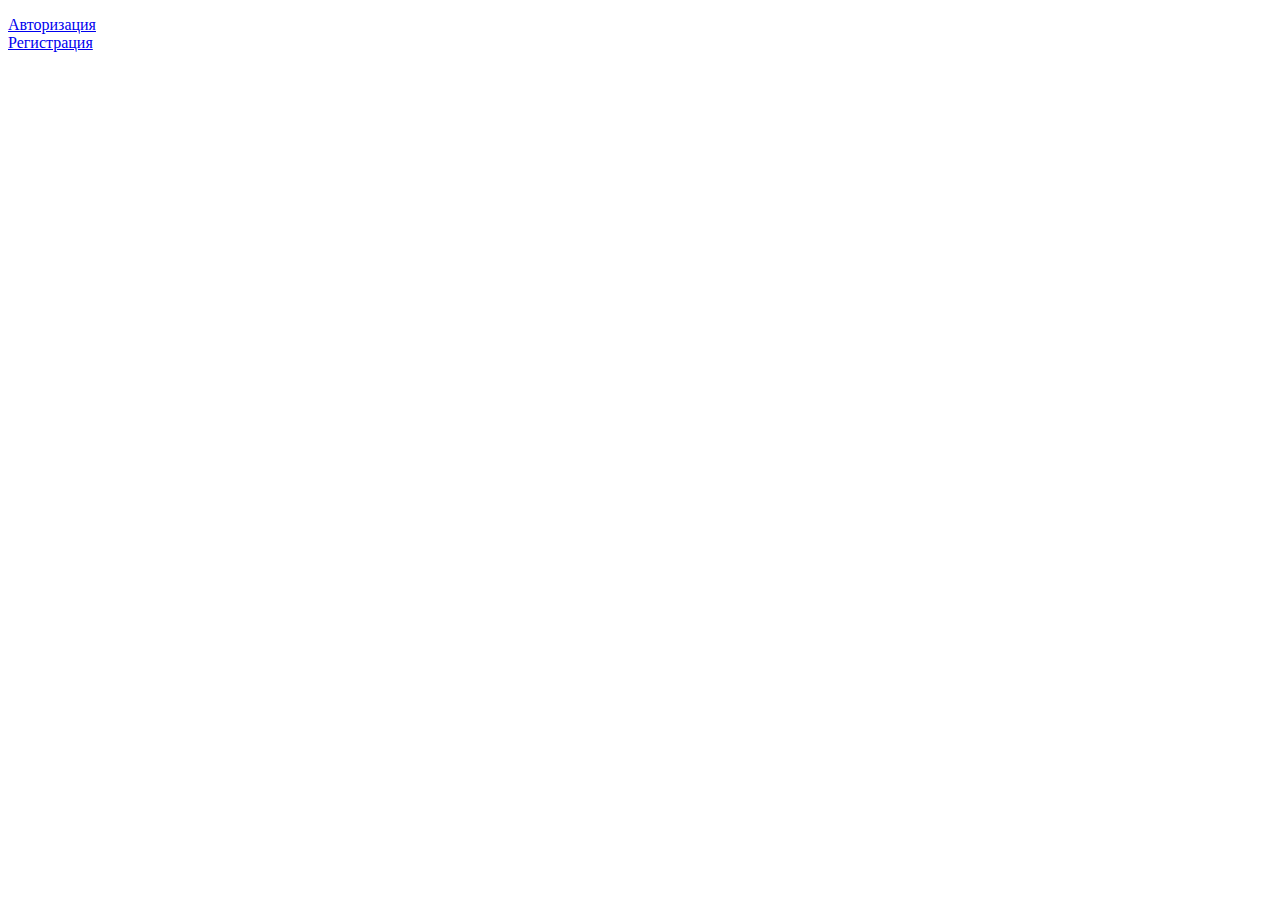
<file: src/main/resources/templates/home.html>
<!DOCTYPE HTML>
<html xmlns:th="http://www.thymeleaf.org">
<head>
    <title>Главная страница</title>
    <meta http-equiv="Content-Type" content="text/html; charset=UTF-8" />
</head>
<body>
<p th:text="'Hello, ' + ${usersModel.login} + '!'"></p>
<a href="/login">Авторизация</a>
<br>
<a href="/register">Регистрация</a>
</body>
</html>
</file>
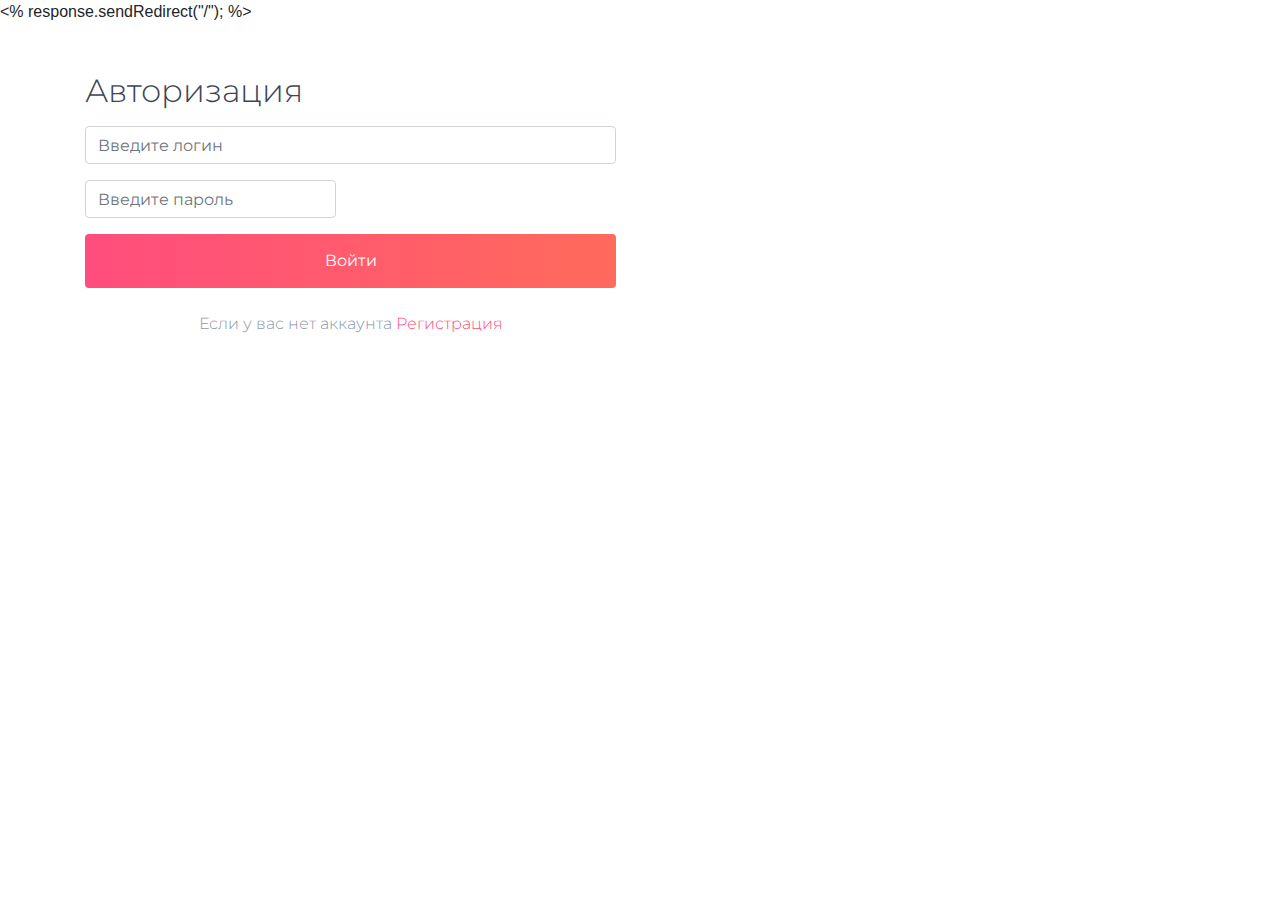
<file: src/main/resources/templates/login.html>
<!DOCTYPE html>
<html lang="en" xmlns:th="http://www.thymeleaf.org" xmlns:sec="http://www.springframework.org/security/tags">

<head>
    <link rel="stylesheet" href="https://maxcdn.bootstrapcdn.com/bootstrap/4.3.1/css/bootstrap.min.css" />
    <meta charset="UTF-8">
    <title>Авторизация</title>
</head>
<body>

<style>
    @import url(//fonts.googleapis.com/css?family=Montserrat:300,400,500);
    .bform {
        font-family: "Montserrat", sans-serif;
        color: #8d97ad;
        font-weight: 300;
        overflow: hidden;
        position: relative;
    }

    .bform h1,
    .bform h2,
    .bform h3,
    .bform h4,
    .bform h5,
    .bform h6 {
        color: #3e4555;
    }

    .bform .subtitle {
        color: #8d97ad;
        line-height: 24px;
    }

    .bform a {
        text-decoration: none;
    }

    .bform .btn-danger-gradiant {
        background: #ff4d7e;
        background: -webkit-linear-gradient(legacy-direction(to right), #ff4d7e 0%, #ff6a5b 100%);
        background: -webkit-gradient(linear, left top, right top, from(#ff4d7e), to(#ff6a5b));
        background: -webkit-linear-gradient(left, #ff4d7e 0%, #ff6a5b 100%);
        background: -o-linear-gradient(left, #ff4d7e 0%, #ff6a5b 100%);
        background: linear-gradient(to right, #ff4d7e 0%, #ff6a5b 100%);
    }

    .bform .btn-danger-gradiant:hover {
        background: #ff6a5b;
        background: -webkit-linear-gradient(legacy-direction(to right), #ff6a5b 0%, #ff4d7e 100%);
        background: -webkit-gradient(linear, left top, right top, from(#ff6a5b), to(#ff4d7e));
        background: -webkit-linear-gradient(left, #ff6a5b 0%, #ff4d7e 100%);
        background: -o-linear-gradient(left, #ff6a5b 0%, #ff4d7e 100%);
        background: linear-gradient(to right, #ff6a5b 0%, #ff4d7e 100%);
    }

    .bform .btn-md {
        padding: 15px 45px;
        font-size: 16px;
    }



    .bform .text-danger {
        color: #ff4d7e !important;
    }



    @media (max-width: 1023px) {
        .bform .contact-form {
            padding-left: 0;
            padding-right: 0;
        }
    }

    @media (max-width: 767px) {
        .bform .contact-form {
            padding-left: 15px;
            padding-right: 15px;
        }
    }


</style>

<sec:authorize access="isAuthenticated()">
  <% response.sendRedirect("/"); %>
</sec:authorize>
<div class="bform py-5">
    <!-- Row -->
    <div class="row">
        <div class="container">
            <div class="col-lg-6 align-justify-center pr-4 pl-0 contact-form">
                <div class="">
                    <h2 class="mb-3 font-weight-light">Авторизация</h2>
                    <form method="post" action="/login"  class="mt-3" th:object="${loginRequest}">
                        <div class="row">
                            <div class="col-lg-12">
                                <div class="form-group">
                                    <input class="form-control" name="username" type="text" placeholder="Введите логин">
                                </div>
                            </div>
                            <div class="col-lg-12">

                            </div>
                            <div class="col-lg-6">
                                <div class="form-group">
                                    <input class="form-control" name="password" type="password" placeholder="Введите пароль">
                                </div>
                            </div>
                            <div class="col-lg-6">

                            </div>
                            <div class="col-lg-12">
                                <button type="submit" class="btn btn-md btn-block btn-danger-gradiant text-white border-0"><span>Войти</span></button>
                                <!-- -->
                            </div>
                        </div>
                    </form>
                    <div class="row">
                        <div class="col-lg-12 text-center mt-4">
                            Если у вас нет аккаунта <a href="/registration" class="text-danger">Регистрация</a>
                        </div>
                    </div>
                </div>
            </div>
        </div>
        <div class="col-lg-6 right-image pl-3">
        </div>
    </div>
</div>
</body>
</html>
</file>
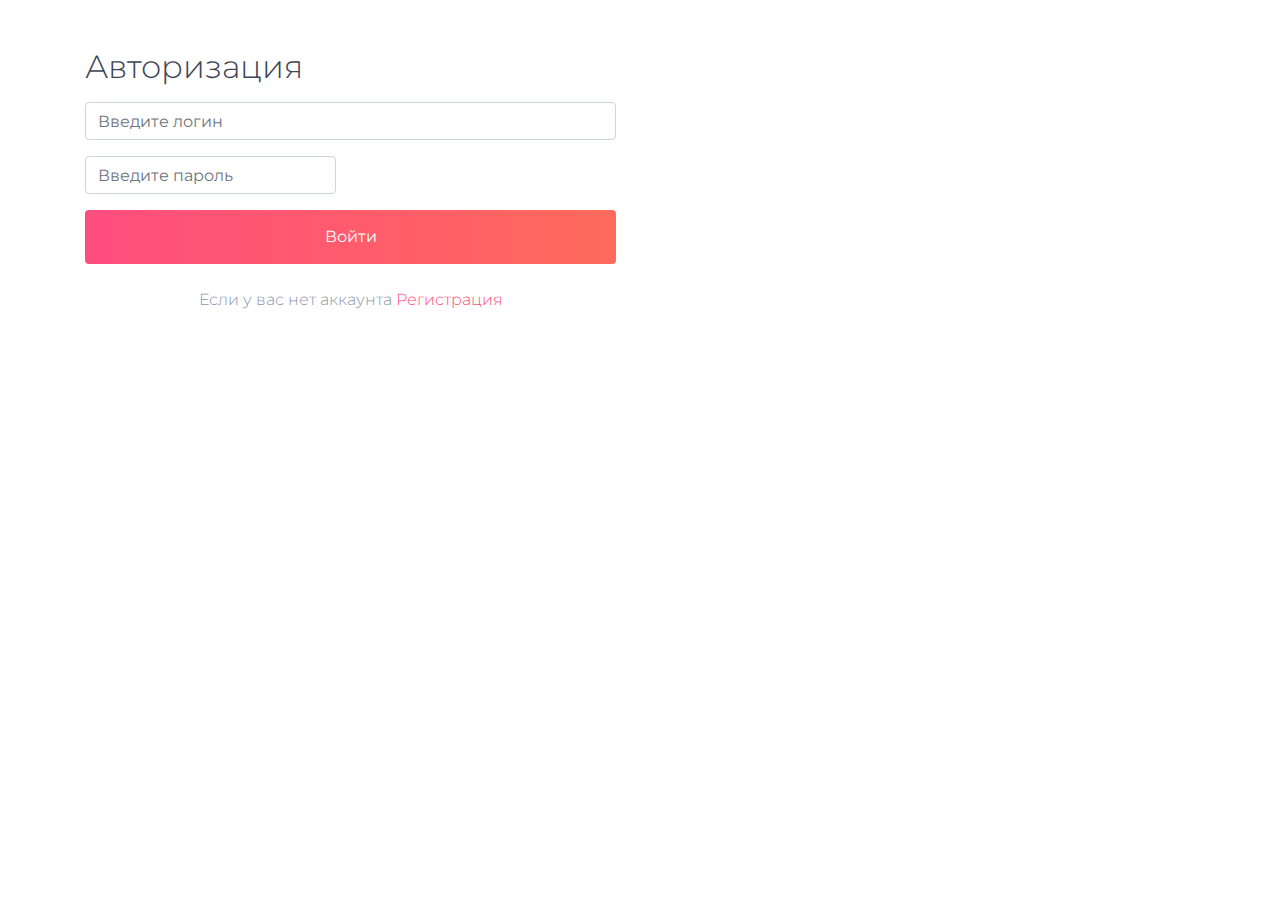
<file: src/main/resources/templates/login_page.html>
<!DOCTYPE html>
<html lang="en" xmlns:th="http://www.thymeleaf.org">

<head>
    <link rel="stylesheet" href="https://maxcdn.bootstrapcdn.com/bootstrap/4.3.1/css/bootstrap.min.css" />
    <meta charset="UTF-8">
    <title>Авторизация</title>
</head>
<body>

<style>
    @import url(//fonts.googleapis.com/css?family=Montserrat:300,400,500);
    .bform {
        font-family: "Montserrat", sans-serif;
        color: #8d97ad;
        font-weight: 300;
        overflow: hidden;
        position: relative;
    }

    .bform h1,
    .bform h2,
    .bform h3,
    .bform h4,
    .bform h5,
    .bform h6 {
        color: #3e4555;
    }

    .bform .subtitle {
        color: #8d97ad;
        line-height: 24px;
    }

    .bform a {
        text-decoration: none;
    }

    .bform .btn-danger-gradiant {
        background: #ff4d7e;
        background: -webkit-linear-gradient(legacy-direction(to right), #ff4d7e 0%, #ff6a5b 100%);
        background: -webkit-gradient(linear, left top, right top, from(#ff4d7e), to(#ff6a5b));
        background: -webkit-linear-gradient(left, #ff4d7e 0%, #ff6a5b 100%);
        background: -o-linear-gradient(left, #ff4d7e 0%, #ff6a5b 100%);
        background: linear-gradient(to right, #ff4d7e 0%, #ff6a5b 100%);
    }

    .bform .btn-danger-gradiant:hover {
        background: #ff6a5b;
        background: -webkit-linear-gradient(legacy-direction(to right), #ff6a5b 0%, #ff4d7e 100%);
        background: -webkit-gradient(linear, left top, right top, from(#ff6a5b), to(#ff4d7e));
        background: -webkit-linear-gradient(left, #ff6a5b 0%, #ff4d7e 100%);
        background: -o-linear-gradient(left, #ff6a5b 0%, #ff4d7e 100%);
        background: linear-gradient(to right, #ff6a5b 0%, #ff4d7e 100%);
    }

    .bform .btn-md {
        padding: 15px 45px;
        font-size: 16px;
    }



    .bform .text-danger {
        color: #ff4d7e !important;
    }



    @media (max-width: 1023px) {
        .bform .contact-form {
            padding-left: 0;
            padding-right: 0;
        }
    }

    @media (max-width: 767px) {
        .bform .contact-form {
            padding-left: 15px;
            padding-right: 15px;
        }
    }


</style>

<div class="bform py-5">
    <!-- Row -->
    <div class="row">
        <div class="container">
            <div class="col-lg-6 align-justify-center pr-4 pl-0 contact-form">
                <div class="">
                    <h2 class="mb-3 font-weight-light">Авторизация</h2>
                    <form method="post" action="/login"  class="mt-3" th:object="${loginRequest}">
                        <div class="row">
                            <div class="col-lg-12">
                                <div class="form-group">
                                    <input class="form-control" name="login" type="text" placeholder="Введите логин">
                                </div>
                            </div>
                            <div class="col-lg-12">

                            </div>
                            <div class="col-lg-6">
                                <div class="form-group">
                                    <input class="form-control" name="password" type="password" placeholder="Введите пароль">
                                </div>
                            </div>
                            <div class="col-lg-6">

                            </div>
                            <div class="col-lg-12">
                                <button type="submit" class="btn btn-md btn-block btn-danger-gradiant text-white border-0"><span>Войти</span></button>
                                <!-- -->
                            </div>
                        </div>
                    </form>
                    <div class="row">
                        <div class="col-lg-12 text-center mt-4">
                            Если у вас нет аккаунта <a href="/register" class="text-danger">Регистрация</a>
                        </div>
                    </div>
                </div>
            </div>
        </div>
        <div class="col-lg-6 right-image pl-3">
        </div>
    </div>
</div>
</body>
</html>
</file>
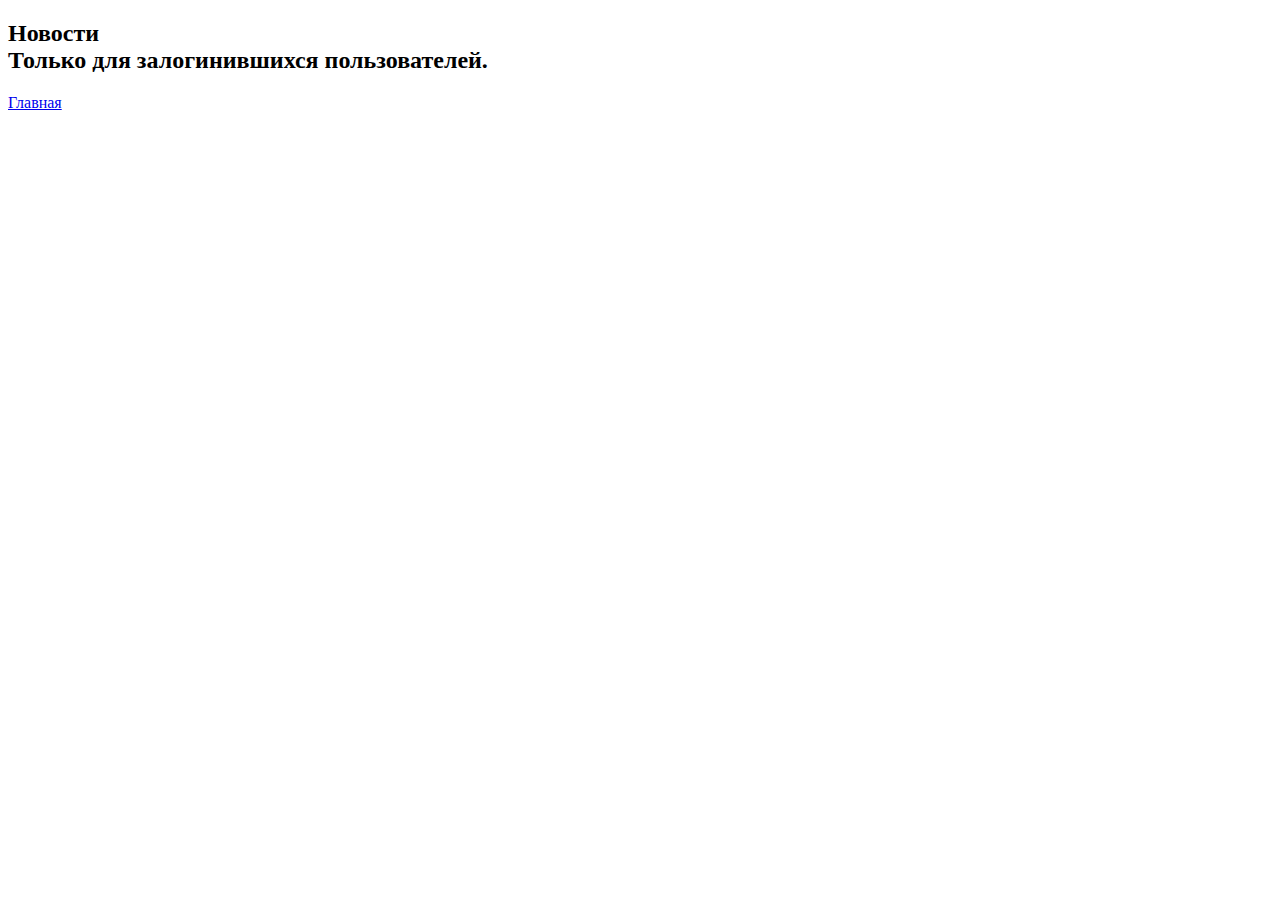
<file: src/main/resources/templates/news.html>
<!DOCTYPE html>
<html>
<head>
    <meta charset="utf-8">
    <title>Новости</title>
</head>
<body>
<div>
    <h2>Новости <br> Только для залогинившихся пользователей.</h2>
    <a href="/">Главная</a>
</div>
</body>
</html>
</file>
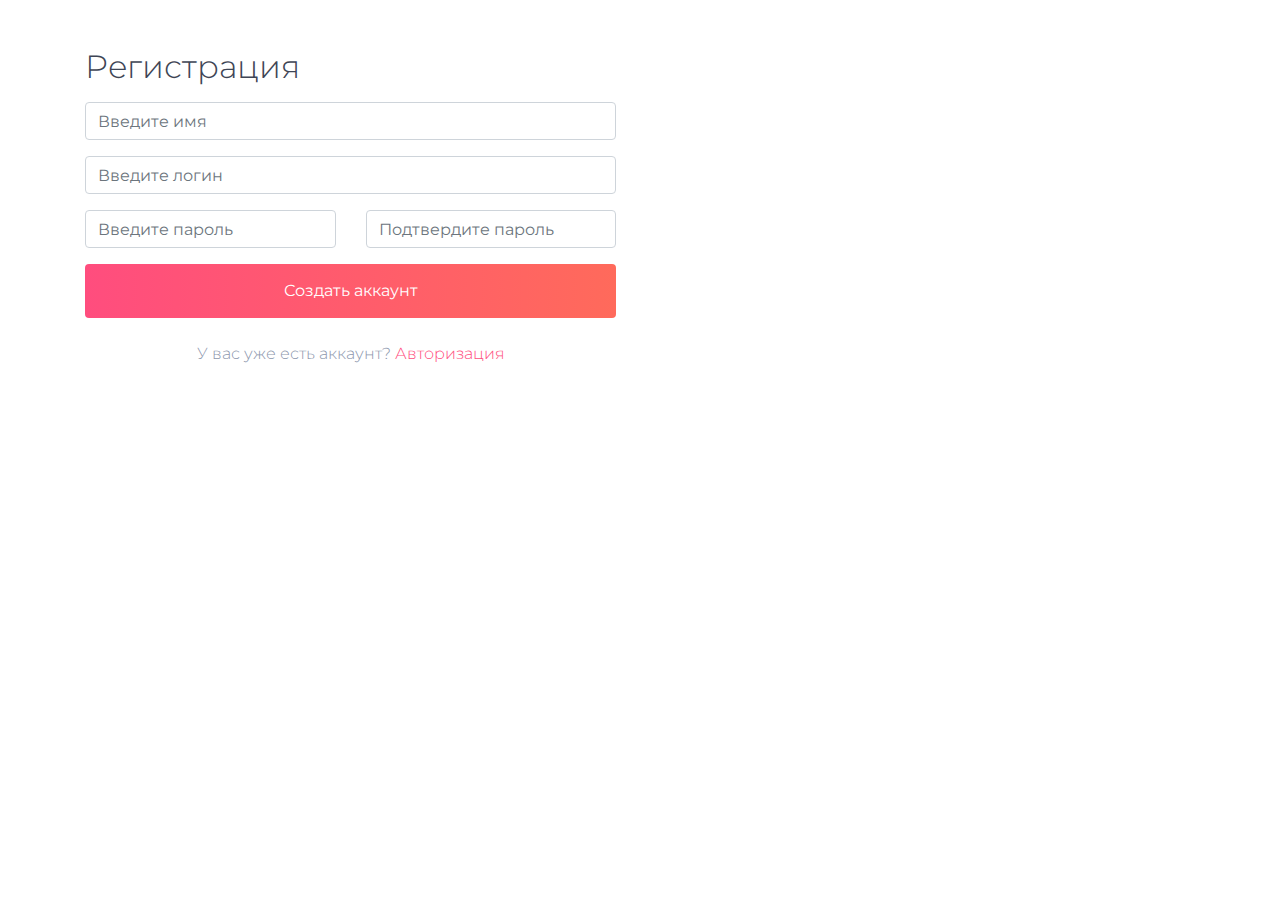
<file: src/main/resources/templates/register.html>
<!DOCTYPE html>
<html lang="en" xmlns:th="http://www.thymeleaf.org">

<head>
    <link rel="stylesheet" href="https://maxcdn.bootstrapcdn.com/bootstrap/4.3.1/css/bootstrap.min.css" />
    <meta charset="UTF-8">
    <title>Регистрация</title>
</head>
<body>

<style>
    @import url(//fonts.googleapis.com/css?family=Montserrat:300,400,500);
    .bform {
        font-family: "Montserrat", sans-serif;
        color: #8d97ad;
        font-weight: 300;
        overflow: hidden;
        position: relative;
    }

    .bform h1,
    .bform h2,
    .bform h3,
    .bform h4,
    .bform h5,
    .bform h6 {
        color: #3e4555;
    }

    .bform .subtitle {
        color: #8d97ad;
        line-height: 24px;
    }

    .bform a {
        text-decoration: none;
    }

    .bform .btn-danger-gradiant {
        background: #ff4d7e;
        background: -webkit-linear-gradient(legacy-direction(to right), #ff4d7e 0%, #ff6a5b 100%);
        background: -webkit-gradient(linear, left top, right top, from(#ff4d7e), to(#ff6a5b));
        background: -webkit-linear-gradient(left, #ff4d7e 0%, #ff6a5b 100%);
        background: -o-linear-gradient(left, #ff4d7e 0%, #ff6a5b 100%);
        background: linear-gradient(to right, #ff4d7e 0%, #ff6a5b 100%);
    }

    .bform .btn-danger-gradiant:hover {
        background: #ff6a5b;
        background: -webkit-linear-gradient(legacy-direction(to right), #ff6a5b 0%, #ff4d7e 100%);
        background: -webkit-gradient(linear, left top, right top, from(#ff6a5b), to(#ff4d7e));
        background: -webkit-linear-gradient(left, #ff6a5b 0%, #ff4d7e 100%);
        background: -o-linear-gradient(left, #ff6a5b 0%, #ff4d7e 100%);
        background: linear-gradient(to right, #ff6a5b 0%, #ff4d7e 100%);
    }

    .bform .btn-md {
        padding: 15px 45px;
        font-size: 16px;
    }



    .bform .text-danger {
        color: #ff4d7e !important;
    }



    @media (max-width: 1023px) {
        .bform .contact-form {
            padding-left: 0;
            padding-right: 0;
        }
    }

    @media (max-width: 767px) {
        .bform .contact-form {
            padding-left: 15px;
            padding-right: 15px;
        }
    }


</style>

<div class="bform py-5">
    <!-- Row -->
    <div class="row">
        <div class="container">
            <div class="col-lg-6 align-justify-center pr-4 pl-0 contact-form">
                <div class="">
                    <h2 class="mb-3 font-weight-light">Регистрация</h2>
                    <form method="post" action="/register"  class="mt-3" th:object="${registerRequest}">
<!--                        -->
                        <div class="row">
                            <div class="col-lg-12">
                                <div class="form-group">
                                    <input class="form-control" name="name" type="text" placeholder="Введите имя">
                                </div>
                            </div>
                            <div class="col-lg-12">
                                <div class="form-group">
                                    <input class="form-control" name="login" type="text" placeholder="Введите логин">
                                </div>
                            </div>
                            <div class="col-lg-6">
                                <div class="form-group">
                                    <input class="form-control" name="password" type="password" placeholder="Введите пароль">
                                </div>
                            </div>
                            <div class="col-lg-6">
                                <div class="form-group">
                                    <input class="form-control" type="password" placeholder="Подтвердите пароль">
                                </div>
                            </div>
                            <div class="col-lg-12">
                                <button type="submit" class="btn btn-md btn-block btn-danger-gradiant text-white border-0"><span>Создать аккаунт</span></button>
                                <!-- -->
                            </div>
                        </div>
                    </form>
                    <div class="row">
                        <div class="col-lg-12 text-center mt-4">
                            У вас уже есть аккаунт? <a href="/login" class="text-danger">Авторизация</a>
                        </div>
                    </div>
                </div>
            </div>
        </div>
        <div class="col-lg-6 right-image pl-3">
        </div>
    </div>
</div>
</body>
</html>
</file>
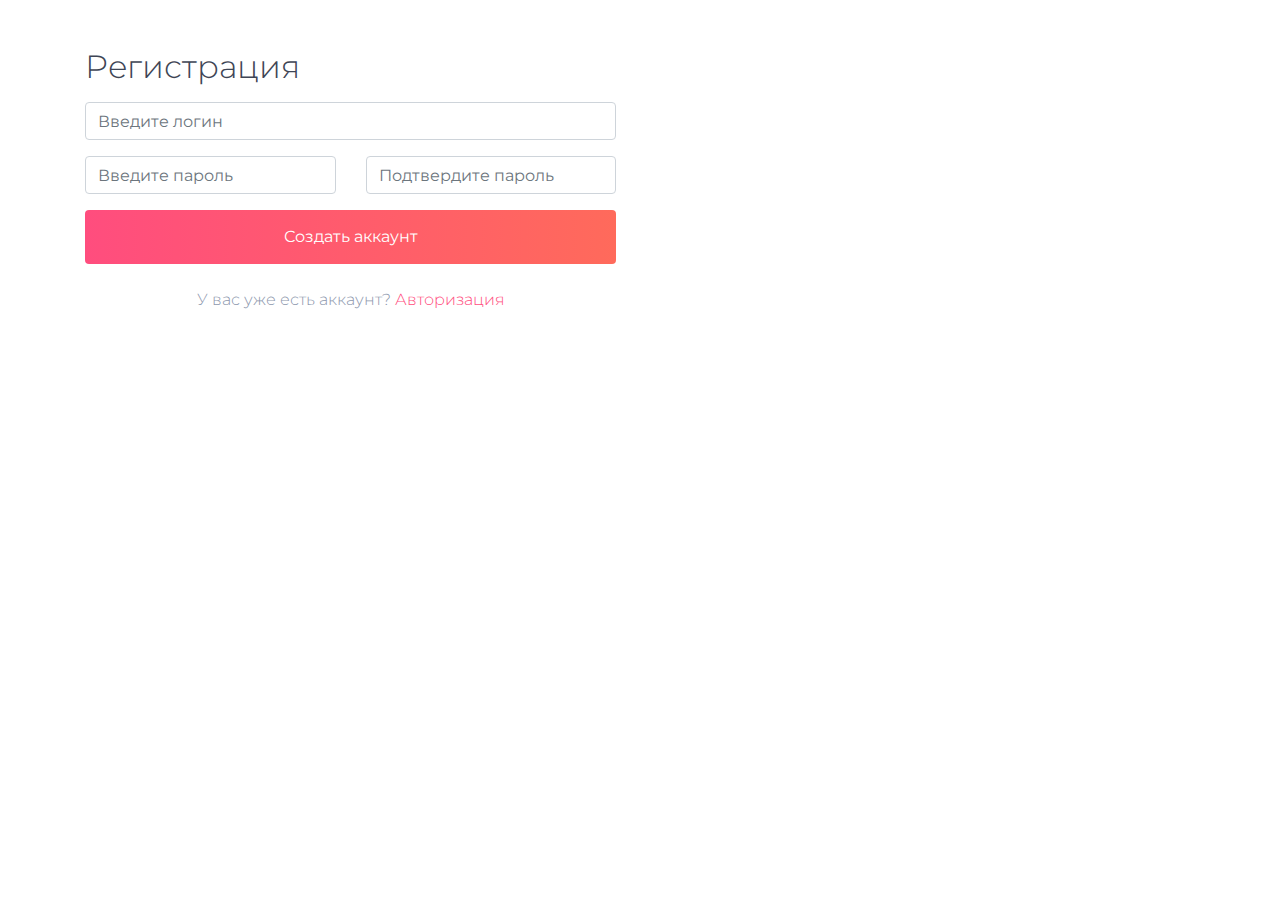
<file: src/main/resources/templates/registration.html>
<!--<%@ taglib prefix="form" uri="http://www.springframework.org/tags/form" %>-->
<!--<%@ taglib prefix="c" uri="http://java.sun.com/jsp/jstl/core" %>-->
<!--<%@ page language="java" contentType="text/html; charset=utf-8" pageEncoding="utf-8" %>-->

<!--<!DOCTYPE html>-->
<!--<html>-->
<!--<head>-->
<!--  <meta charset="utf-8">-->
<!--  <title>Регистрация</title>-->
<!--</head>-->

<!--<body>-->
<!--<div>-->
<!--  <form:form method="POST" action="/registration" modelAttribute="userForm">-->
<!--    <h2>Регистрация</h2>-->
<!--    <div>-->
<!--      <form:input type="text" name="username" path="username" placeholder="Username"-->
<!--                  autofocus="true"></form:input>-->
<!--      <form:errors path="username"></form:errors>-->
<!--        ${usernameError}-->
<!--    </div>-->
<!--    <div>-->
<!--      <form:input type="password" name="password" path="password" placeholder="Password"></form:input>-->
<!--    </div>-->
<!--    <div>-->
<!--      <form:input type="password" path="passwordConfirm"-->
<!--                  placeholder="Confirm your password"></form:input>-->
<!--      <form:errors path="password"></form:errors>-->
<!--        ${passwordError}-->
<!--    </div>-->
<!--        <input type="checkbox" name="rolling">-->



<!--    <button type="submit">Зарегистрироваться</button>-->
<!--  </form:form>-->
<!--  <a href="/">Главная</a>-->
<!--</div>-->
<!--</body>-->
<!--</html>-->




<!DOCTYPE html>
<html lang="en" xmlns:th="http://www.thymeleaf.org" xmlns:form="http://www.springframework.org/tags/form">

<head>
  <link rel="stylesheet" href="https://maxcdn.bootstrapcdn.com/bootstrap/4.3.1/css/bootstrap.min.css" />
  <meta charset="UTF-8">
  <title>Регистрация</title>
</head>
<body>

<style>
    @import url(//fonts.googleapis.com/css?family=Montserrat:300,400,500);
    .bform {
        font-family: "Montserrat", sans-serif;
        color: #8d97ad;
        font-weight: 300;
        overflow: hidden;
        position: relative;
    }

    .bform h1,
    .bform h2,
    .bform h3,
    .bform h4,
    .bform h5,
    .bform h6 {
        color: #3e4555;
    }

    .bform .subtitle {
        color: #8d97ad;
        line-height: 24px;
    }

    .bform a {
        text-decoration: none;
    }

    .bform .btn-danger-gradiant {
        background: #ff4d7e;
        background: -webkit-linear-gradient(legacy-direction(to right), #ff4d7e 0%, #ff6a5b 100%);
        background: -webkit-gradient(linear, left top, right top, from(#ff4d7e), to(#ff6a5b));
        background: -webkit-linear-gradient(left, #ff4d7e 0%, #ff6a5b 100%);
        background: -o-linear-gradient(left, #ff4d7e 0%, #ff6a5b 100%);
        background: linear-gradient(to right, #ff4d7e 0%, #ff6a5b 100%);
    }

    .bform .btn-danger-gradiant:hover {
        background: #ff6a5b;
        background: -webkit-linear-gradient(legacy-direction(to right), #ff6a5b 0%, #ff4d7e 100%);
        background: -webkit-gradient(linear, left top, right top, from(#ff6a5b), to(#ff4d7e));
        background: -webkit-linear-gradient(left, #ff6a5b 0%, #ff4d7e 100%);
        background: -o-linear-gradient(left, #ff6a5b 0%, #ff4d7e 100%);
        background: linear-gradient(to right, #ff6a5b 0%, #ff4d7e 100%);
    }

    .bform .btn-md {
        padding: 15px 45px;
        font-size: 16px;
    }



    .bform .text-danger {
        color: #ff4d7e !important;
    }



    @media (max-width: 1023px) {
        .bform .contact-form {
            padding-left: 0;
            padding-right: 0;
        }
    }

    @media (max-width: 767px) {
        .bform .contact-form {
            padding-left: 15px;
            padding-right: 15px;
        }
    }


</style>

<div class="bform py-5">
  <!-- Row -->
  <div class="row">
    <div class="container">
      <div class="col-lg-6 align-justify-center pr-4 pl-0 contact-form">
        <div class="">
          <h2 class="mb-3 font-weight-light">Регистрация</h2>
          <form method="POST" action="/registration" class="mt-3" th:object="${userForm}">
            <!--                        -->
            <div class="row">
<!--              <div class="col-lg-12">-->
<!--                <div class="form-group">-->
<!--                  <input class="form-control" name="name" type="text" placeholder="Введите имя">-->
<!--                </div>-->
<!--              </div>-->
              <div class="col-lg-12">
                <div class="form-group">
                  <input class="form-control" name="username" path="username" type="text" placeholder="Введите логин" th:object="${usernameError}">

                </div>
              </div>
              <div class="col-lg-6">
                <div class="form-group">
                  <input class="form-control" name="password" path="password" type="password" placeholder="Введите пароль">
                </div>
              </div>
              <div class="col-lg-6">
                <div class="form-group">
                  <input class="form-control" type="password"   path="passwordConfirm"   name="passwordConfirm" placeholder="Подтвердите пароль" th:object="${passwordError}">
                </div>
              </div>
              <div class="col-lg-12">
                <button type="submit" class="btn btn-md btn-block btn-danger-gradiant text-white border-0"><span>Создать аккаунт</span></button>
                <!-- -->
              </div>
            </div>
          </form>
          <div class="row">
            <div class="col-lg-12 text-center mt-4">
              У вас уже есть аккаунт? <a href="/login" class="text-danger">Авторизация</a>
            </div>
          </div>
        </div>
      </div>
    </div>
    <div class="col-lg-6 right-image pl-3">
    </div>
  </div>
</div>
</body>
</html>
</file>
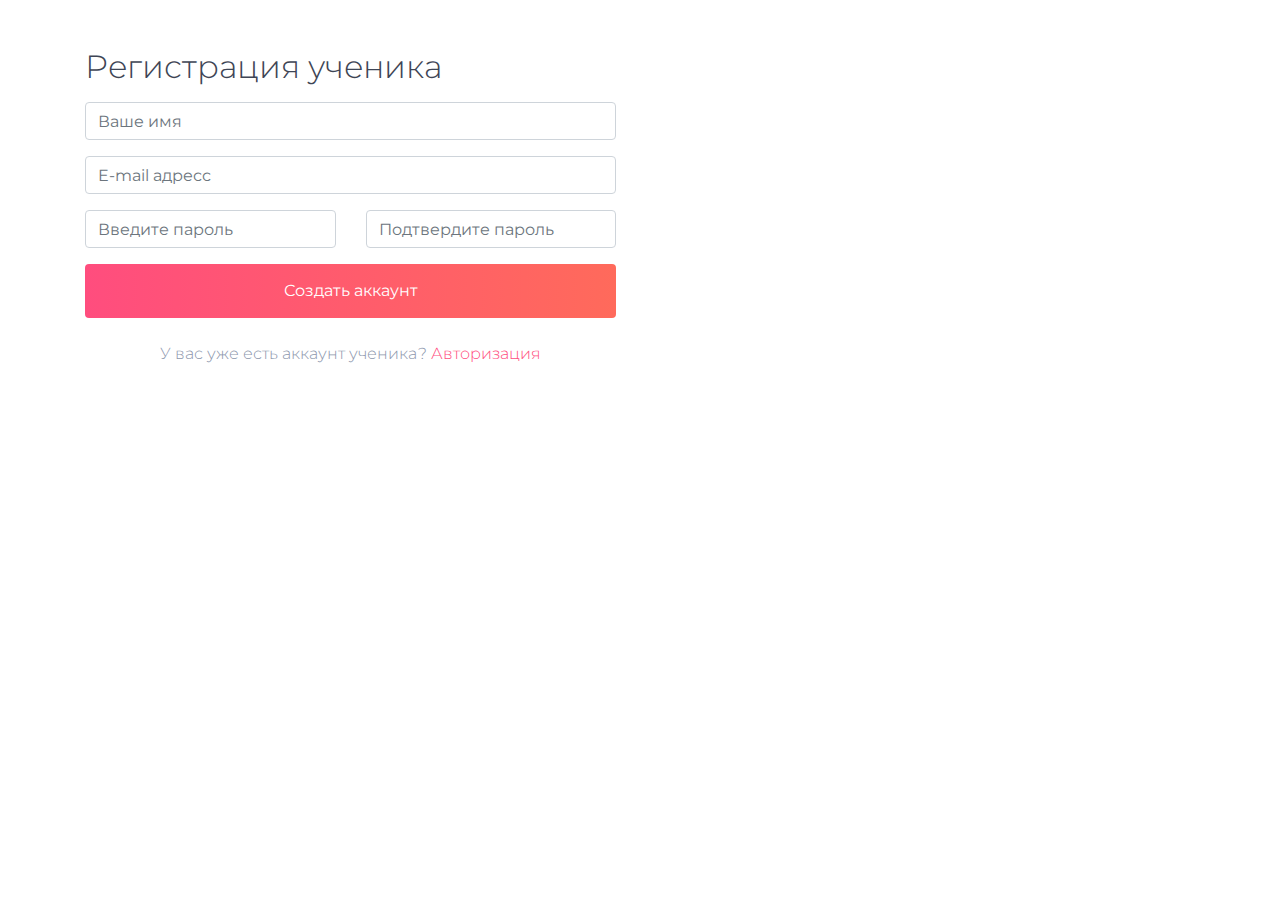
<file: src/main/resources/templates/signup.html>
<!DOCTYPE html>
<html lang="en" xmlns:th="http://www.thymeleaf.org">

<head>
    <link rel="stylesheet" href="https://maxcdn.bootstrapcdn.com/bootstrap/4.3.1/css/bootstrap.min.css" />
    <meta charset="UTF-8">
    <title>Регистрация</title>
</head>
<body>

<style>
    @import url(//fonts.googleapis.com/css?family=Montserrat:300,400,500);
    .bform {
        font-family: "Montserrat", sans-serif;
        color: #8d97ad;
        font-weight: 300;
        overflow: hidden;
        position: relative;
    }

    .bform h1,
    .bform h2,
    .bform h3,
    .bform h4,
    .bform h5,
    .bform h6 {
        color: #3e4555;
    }

    .bform .subtitle {
        color: #8d97ad;
        line-height: 24px;
    }

    .bform a {
        text-decoration: none;
    }

    .bform .btn-danger-gradiant {
        background: #ff4d7e;
        background: -webkit-linear-gradient(legacy-direction(to right), #ff4d7e 0%, #ff6a5b 100%);
        background: -webkit-gradient(linear, left top, right top, from(#ff4d7e), to(#ff6a5b));
        background: -webkit-linear-gradient(left, #ff4d7e 0%, #ff6a5b 100%);
        background: -o-linear-gradient(left, #ff4d7e 0%, #ff6a5b 100%);
        background: linear-gradient(to right, #ff4d7e 0%, #ff6a5b 100%);
    }

    .bform .btn-danger-gradiant:hover {
        background: #ff6a5b;
        background: -webkit-linear-gradient(legacy-direction(to right), #ff6a5b 0%, #ff4d7e 100%);
        background: -webkit-gradient(linear, left top, right top, from(#ff6a5b), to(#ff4d7e));
        background: -webkit-linear-gradient(left, #ff6a5b 0%, #ff4d7e 100%);
        background: -o-linear-gradient(left, #ff6a5b 0%, #ff4d7e 100%);
        background: linear-gradient(to right, #ff6a5b 0%, #ff4d7e 100%);
    }

    .bform .btn-md {
        padding: 15px 45px;
        font-size: 16px;
    }



    .bform .text-danger {
        color: #ff4d7e !important;
    }



    @media (max-width: 1023px) {
        .bform .contact-form {
            padding-left: 0;
            padding-right: 0;
        }
    }

    @media (max-width: 767px) {
        .bform .contact-form {
            padding-left: 15px;
            padding-right: 15px;
        }
    }


</style>

<div class="bform py-5">
    <!-- Row -->
    <div class="row">
        <div class="container">
            <div class="col-lg-6 align-justify-center pr-4 pl-0 contact-form">
                <div class="">
                    <h2 class="mb-3 font-weight-light">Регистрация ученика</h2>
                    <form method="post" action="/register"  class="mt-3" th:object="${registerRequest}">
<!--                        -->
                        <div class="row">
                            <div class="col-lg-12">
                                <div class="form-group">
                                    <input class="form-control" type="text" placeholder="Ваше имя">
                                </div>
                            </div>
                            <div class="col-lg-12">
                                <div class="form-group">
                                    <input class="form-control" type="login" placeholder="E-mail адресс">
                                </div>
                            </div>
                            <div class="col-lg-6">
                                <div class="form-group">
                                    <input class="form-control" type="password" placeholder="Введите пароль">
                                </div>
                            </div>
                            <div class="col-lg-6">
                                <div class="form-group">
                                    <input class="form-control" type="password" placeholder="Подтвердите пароль">
                                </div>
                            </div>
                            <div class="col-lg-12">
                                <button type="submit" class="btn btn-md btn-block btn-danger-gradiant text-white border-0"><span>Создать аккаунт</span></button>
                                <!-- -->
                            </div>
                        </div>
                    </form>
                    <div class="row">
                        <div class="col-lg-12 text-center mt-4">
                            У вас уже есть аккаунт ученика? <a href="/" class="text-danger">Авторизация</a>
                        </div>
                    </div>
                </div>
            </div>
        </div>
        <div class="col-lg-6 right-image pl-3">
        </div>
    </div>
</div>
</body>
</html>
</file>
